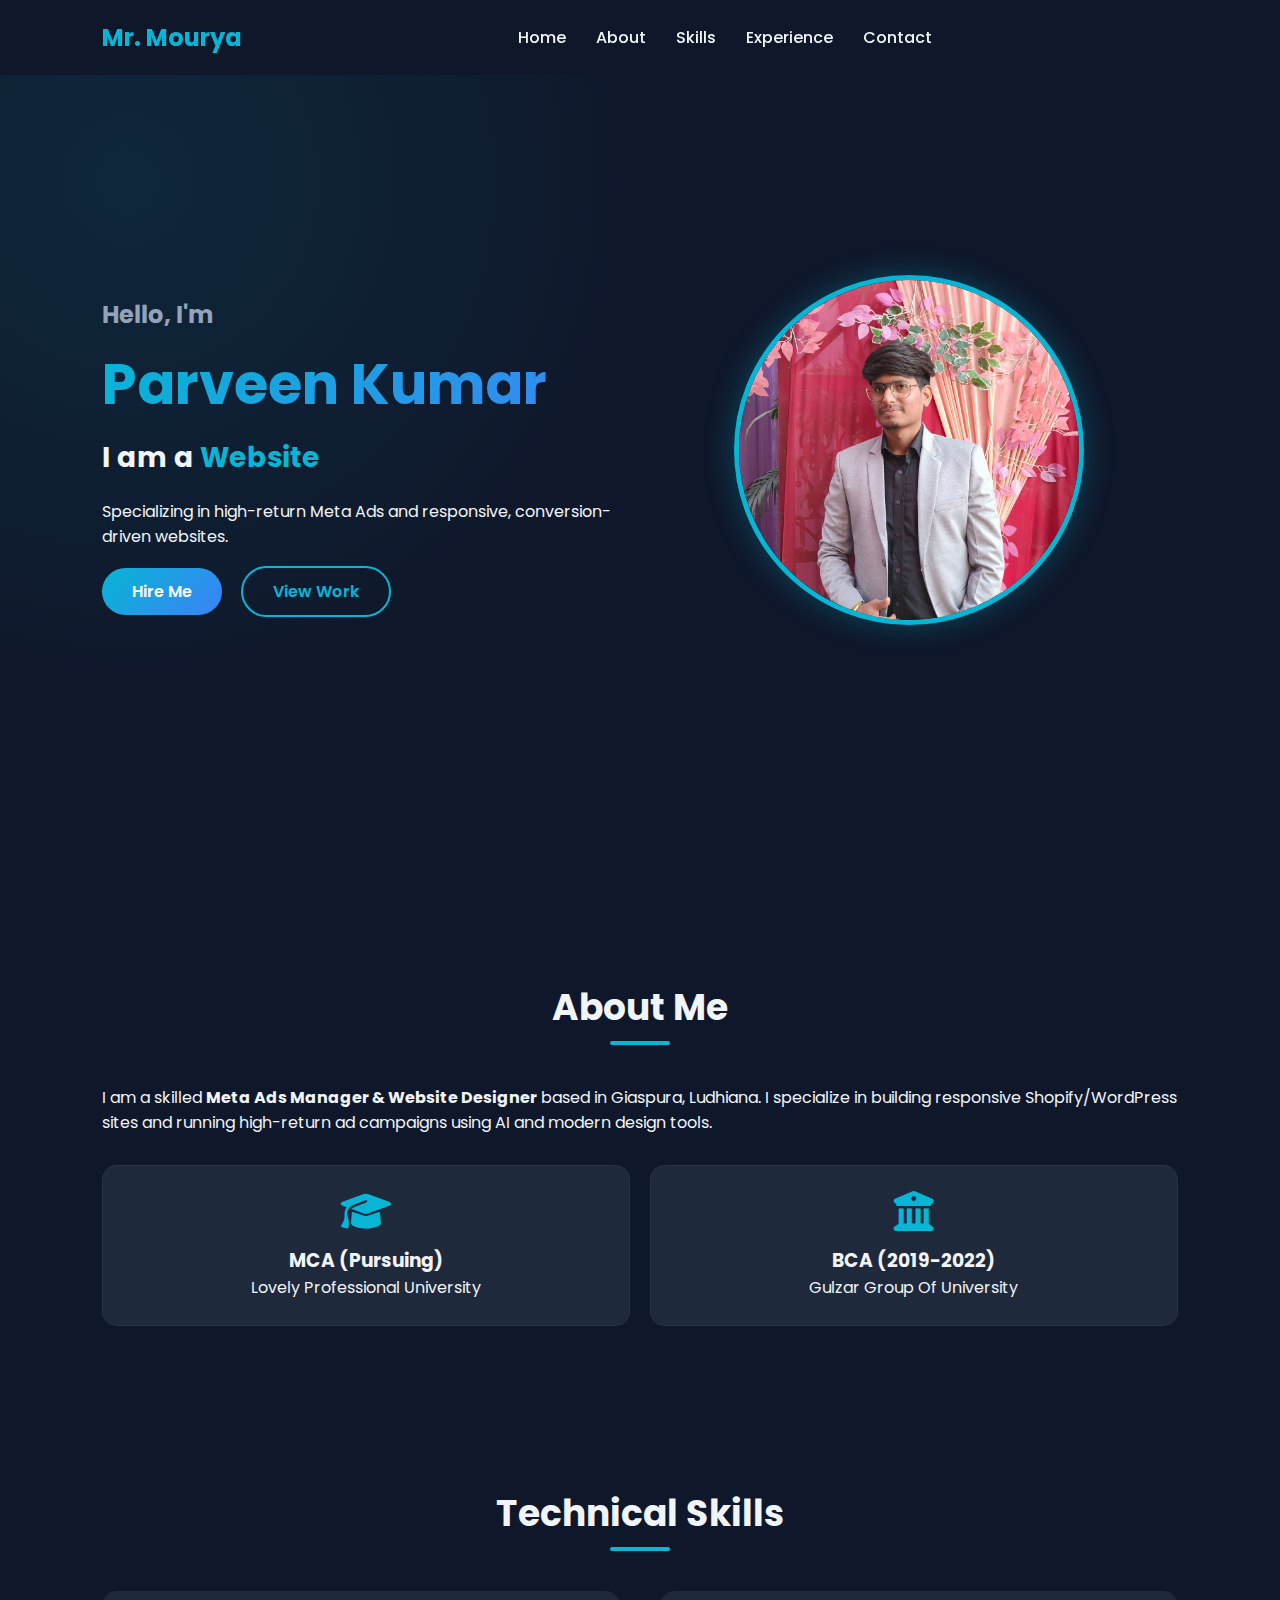
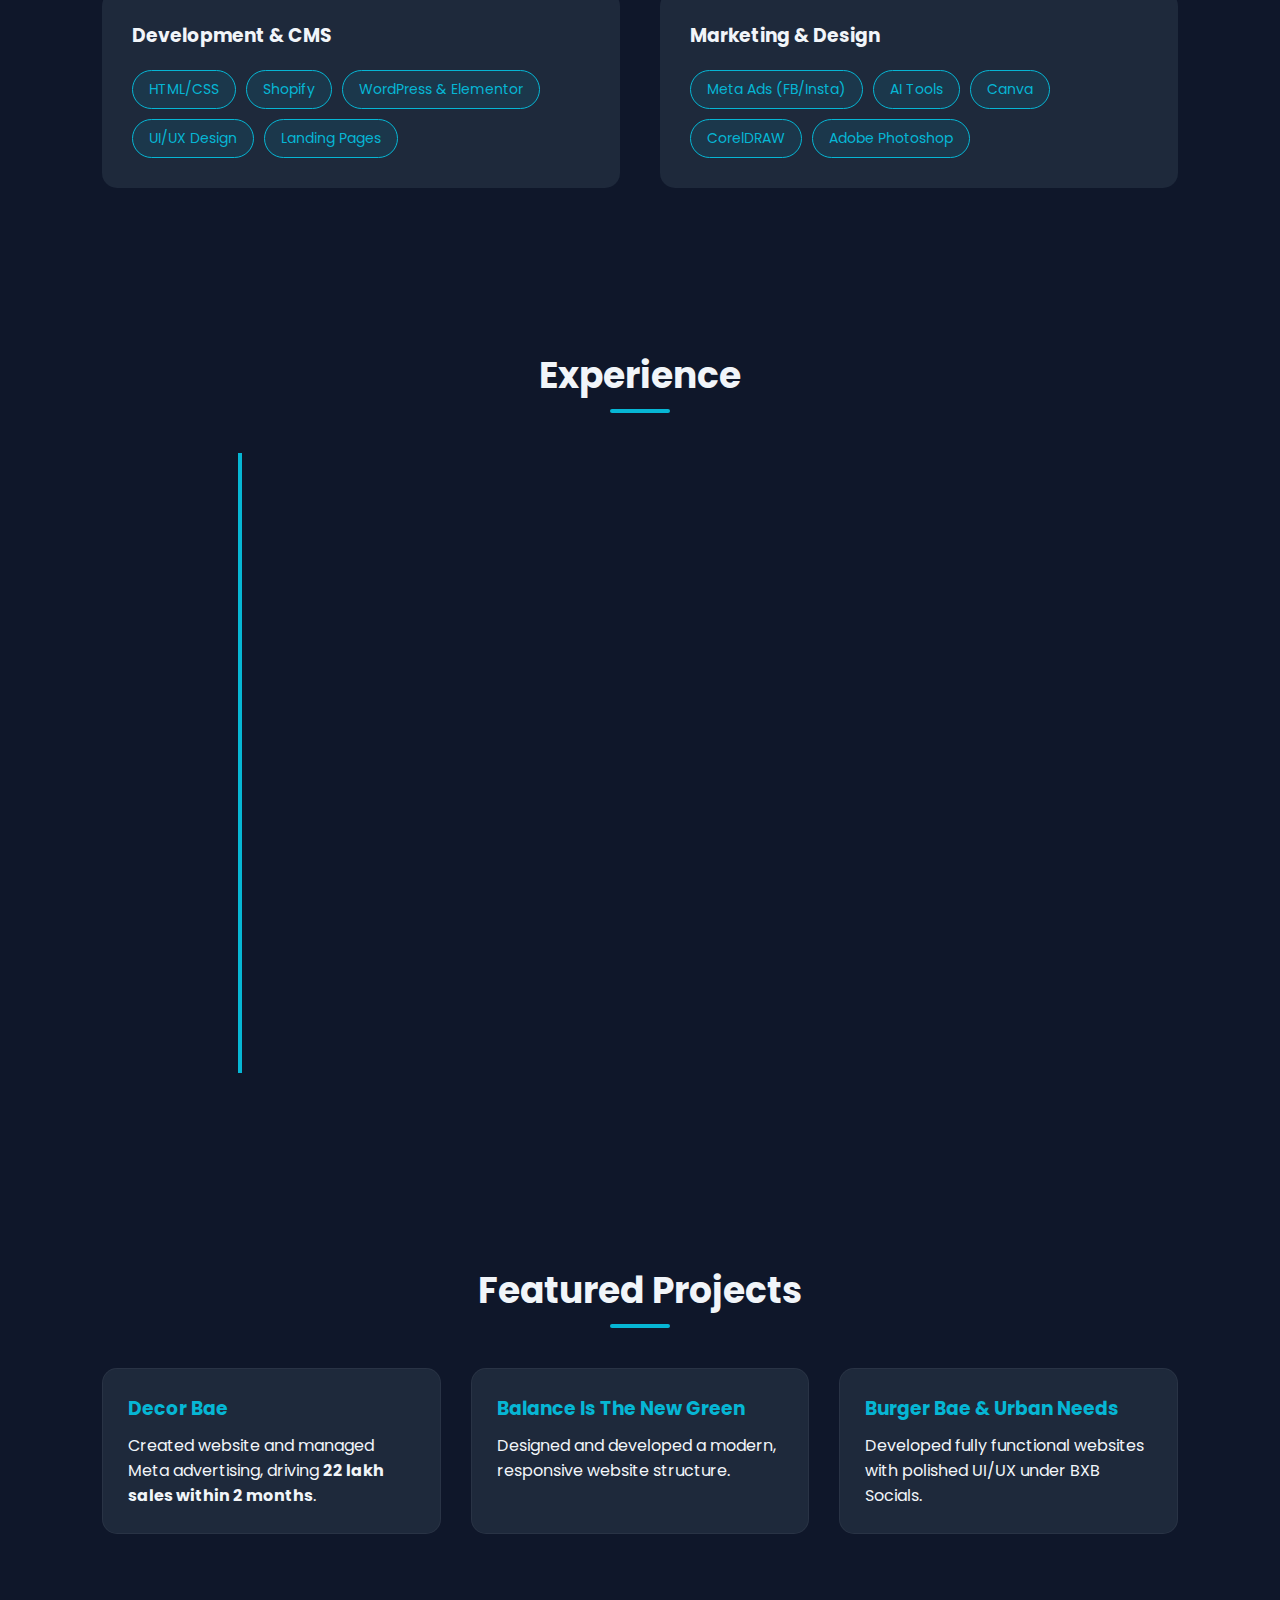
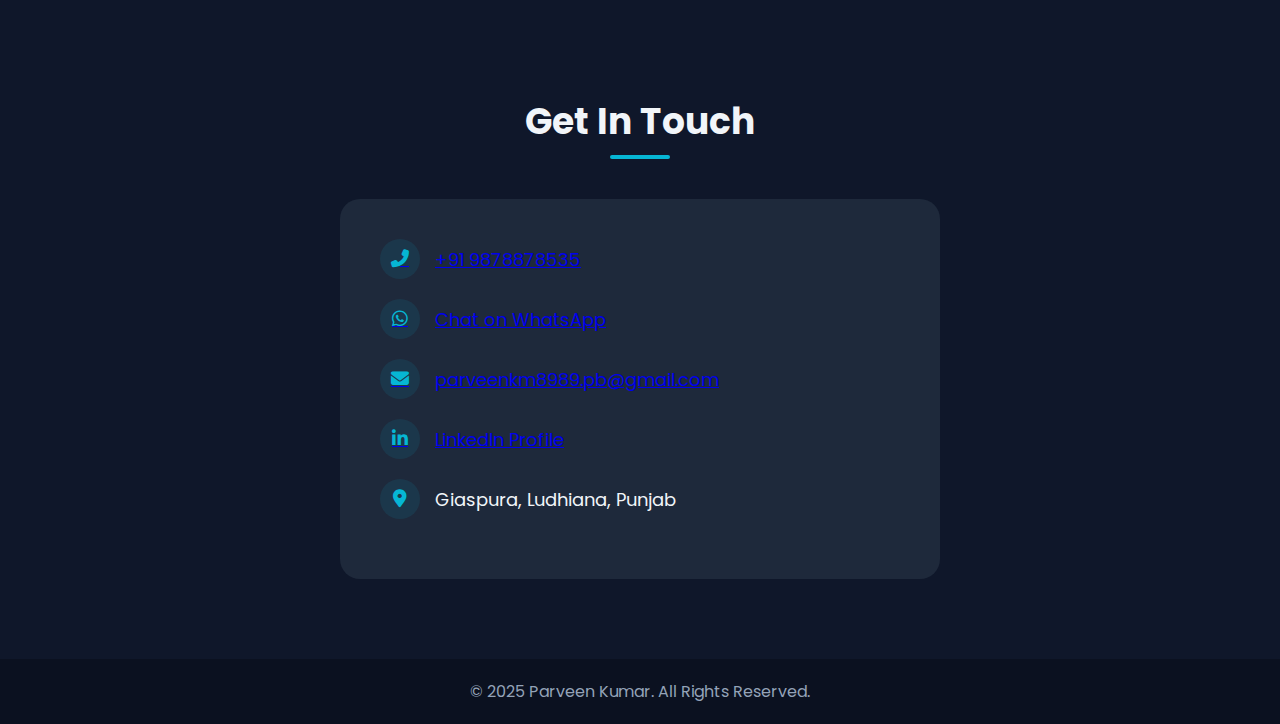
<file: index.html>
<!DOCTYPE html>
<html lang="en">
<head>
    <meta charset="UTF-8">
    <meta name="viewport" content="width=device-width, initial-scale=1.0">
    <title>Parveen Kumar | Portfolio</title>
    <link rel="stylesheet" href="style.css">
    <link rel="stylesheet" href="https://cdnjs.cloudflare.com/ajax/libs/font-awesome/6.4.0/css/all.min.css">
</head>
<body>

    <nav>
        <div class="logo">Mr. Mourya</div>
        <ul class="nav-links">
            <li><a href="#home">Home</a></li>
            <li><a href="#about">About</a></li>
            <li><a href="#skills">Skills</a></li>
            <li><a href="#experience">Experience</a></li>
            <li><a href="#contact">Contact</a></li>
        </ul>
        <div class="burger">
            <div class="line1"></div>
            <div class="line2"></div>
            <div class="line3"></div>
        </div>
    </nav>

    <section id="home">
        <div class="hero-content">
            <div class="hero-text">
                <h3>Hello, I'm</h3>
                <h1>Parveen Kumar</h1>
                <h2 class="typing-text">I am a <span id="typewriter"></span></h2>
                <p>Specializing in high-return Meta Ads and responsive, conversion-driven websites.</p>
                <div class="cta-buttons">
                    <a href="#contact" class="btn primary">Hire Me</a>
                    <a href="#experience" class="btn secondary">View Work</a>
                </div>
            </div>
            <div class="hero-img">
                <div class="img-container">
                    <img src="hero pic.jpg" alt="Parveen Kumar">
                </div>
            </div>
        </div>
    </section>

    <section id="about">
        <div class="container">
            <h2 class="section-title">About Me</h2>
            <p class="about-desc">
                I am a skilled <strong>Meta Ads Manager & Website Designer</strong> based in Giaspura, Ludhiana. 
                I specialize in building responsive Shopify/WordPress sites and running high-return ad campaigns using AI and modern design tools.
            </p>
            <div class="education-grid">
                <div class="edu-card">
                    <i class="fas fa-graduation-cap"></i>
                    <h3>MCA (Pursuing)</h3>
                    <p>Lovely Professional University</p>
                </div>
                <div class="edu-card">
                    <i class="fas fa-university"></i>
                    <h3>BCA (2019-2022)</h3>
                    <p>Gulzar Group Of University</p>
                </div>
            </div>
        </div>
    </section>

    <section id="skills">
        <div class="container">
            <h2 class="section-title">Technical Skills</h2>
            <div class="skills-wrapper">
                <div class="skill-category">
                    <h3>Development & CMS</h3>
                    <div class="tags">
                        <span>HTML/CSS</span>
                        <span>Shopify</span>
                        <span>WordPress & Elementor</span>
                        <span>UI/UX Design</span>
                        <span>Landing Pages</span>
                    </div>
                </div>
                <div class="skill-category">
                    <h3>Marketing & Design</h3>
                    <div class="tags">
                        <span>Meta Ads (FB/Insta)</span>
                        <span>AI Tools</span>
                        <span>Canva</span>
                        <span>CorelDRAW</span>
                        <span>Adobe Photoshop</span>
                    </div>
                </div>
            </div>
        </div>
    </section>

    <section id="experience">
        <div class="container">
            <h2 class="section-title">Experience</h2>
            <div class="timeline">
                
                <div class="timeline-item hidden">
                    <div class="timeline-content">
                        <h3>Website & Ecommerce Manager</h3>
                        <h4>Confidence Clothing Pvt Ltd | July 2025 - Present</h4>
                        <ul>
                            <li>Built and managed the brand's Shopify e-commerce website.</li>
                            <li>Utilized AI tools to generate humanized product visuals and digital mockups.</li>
                            <li>Created paid Meta Ad campaigns to drive brand visibility.</li>
                        </ul>
                    </div>
                </div>

                <div class="timeline-item hidden">
                    <div class="timeline-content">
                        <h3>Website & Meta Ads Manager</h3>
                        <h4>BXB Socials Pvt Ltd | April 2023 - July 2025</h4>
                        <ul>
                            <li>Developed websites for brands like BurgerBae and Urban Needs.</li>
                            <li>Managed digital growth and online sales performance.</li>
                            <li>Designed creatives for Diljit Dosanjh show exhibition.</li>
                        </ul>
                    </div>
                </div>

                <div class="timeline-item hidden">
                    <div class="timeline-content">
                        <h3>E-commerce Product Manager</h3>
                        <h4>Sehgal Trading</h4>
                        <ul>
                            <li>Managed inventory and listings on Flipkart and Amazon.</li>
                            <li>Optimized catalogs and ran advertising campaigns.</li>
                        </ul>
                    </div>
                </div>

            </div>
        </div>
    </section>

    <section id="projects">
        <div class="container">
            <h2 class="section-title">Featured Projects</h2>
            <div class="project-grid">
                <div class="project-card">
                    <div class="card-content">
                        <h3>Decor Bae</h3>
                        <p>Created website and managed Meta advertising, driving <strong>22 lakh sales within 2 months</strong>.</p>
                    </div>
                </div>
                <div class="project-card">
                    <div class="card-content">
                        <h3>Balance Is The New Green</h3>
                        <p>Designed and developed a modern, responsive website structure.</p>
                    </div>
                </div>
                <div class="project-card">
                    <div class="card-content">
                        <h3>Burger Bae & Urban Needs</h3>
                        <p>Developed fully functional websites with polished UI/UX under BXB Socials.</p>
                    </div>
                </div>
            </div>
        </div>
    </section>

    <section id="contact">
        <div class="container">
            <h2 class="section-title">Get In Touch</h2>
            <div class="contact-wrapper">
                <div class="contact-info">
                    
                    <a href="tel:+919878878535" class="info-item clickable">
                        <i class="fas fa-phone-alt"></i>
                        <span>+91 9878878535</span>
                    </a>

                    <a href="https://wa.me/919878878535" target="_blank" class="info-item clickable">
                        <i class="fab fa-whatsapp"></i>
                        <span>Chat on WhatsApp</span>
                    </a>

                    <a href="mailto:parveenkm8989.pb@gmail.com" class="info-item clickable">
                        <i class="fas fa-envelope"></i>
                        <span>parveenkm8989.pb@gmail.com</span>
                    </a>

                    <a href="https://www.linkedin.com/in/parveen-kumar-mourya-web-pormotion" target="_blank" class="info-item clickable">
                        <i class="fab fa-linkedin-in"></i>
                        <span>LinkedIn Profile</span>
                    </a>

                    <div class="info-item">
                        <i class="fas fa-map-marker-alt"></i>
                        <span>Giaspura, Ludhiana, Punjab</span>
                    </div>

                </div>
            </div>
        </div>
    </section>

    <footer>
        <p>&copy; 2025 Parveen Kumar. All Rights Reserved.</p>
    </footer>

    <script src="script.js"></script>
</body>

</html>
</file>
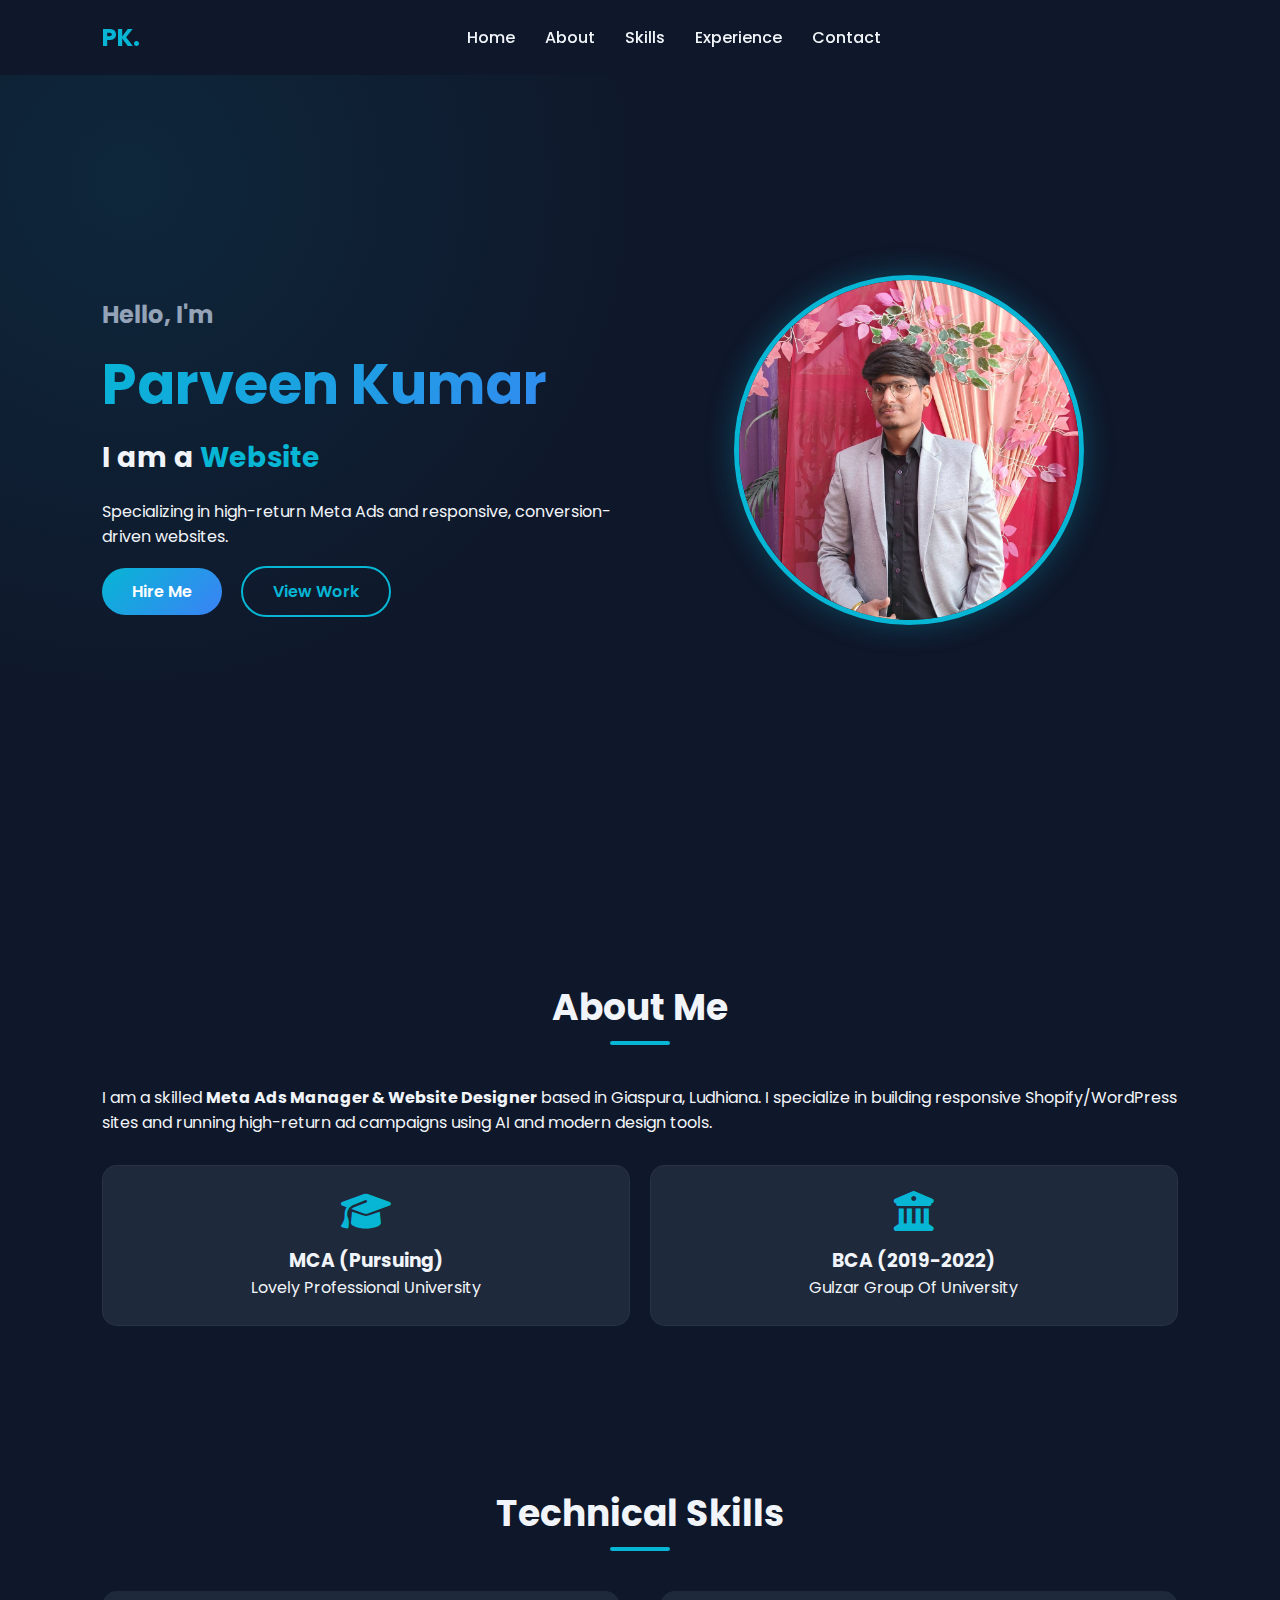
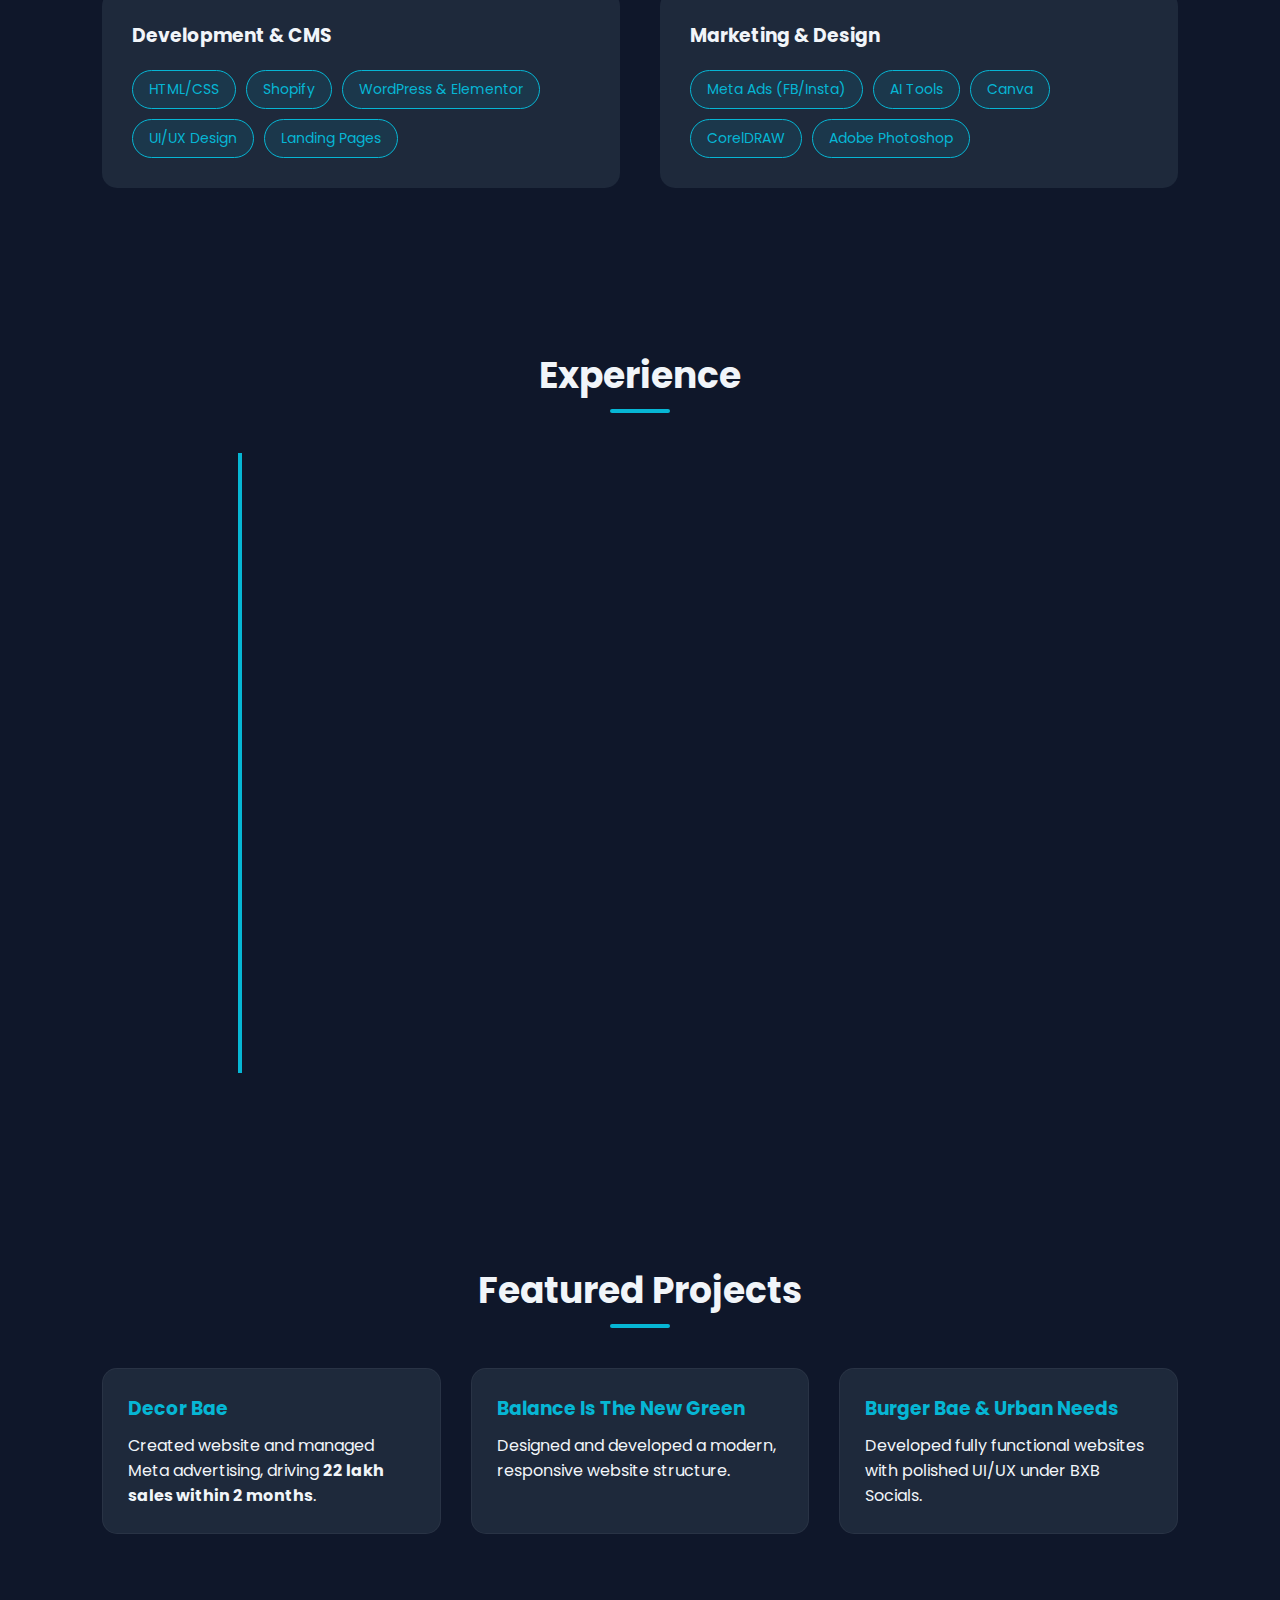
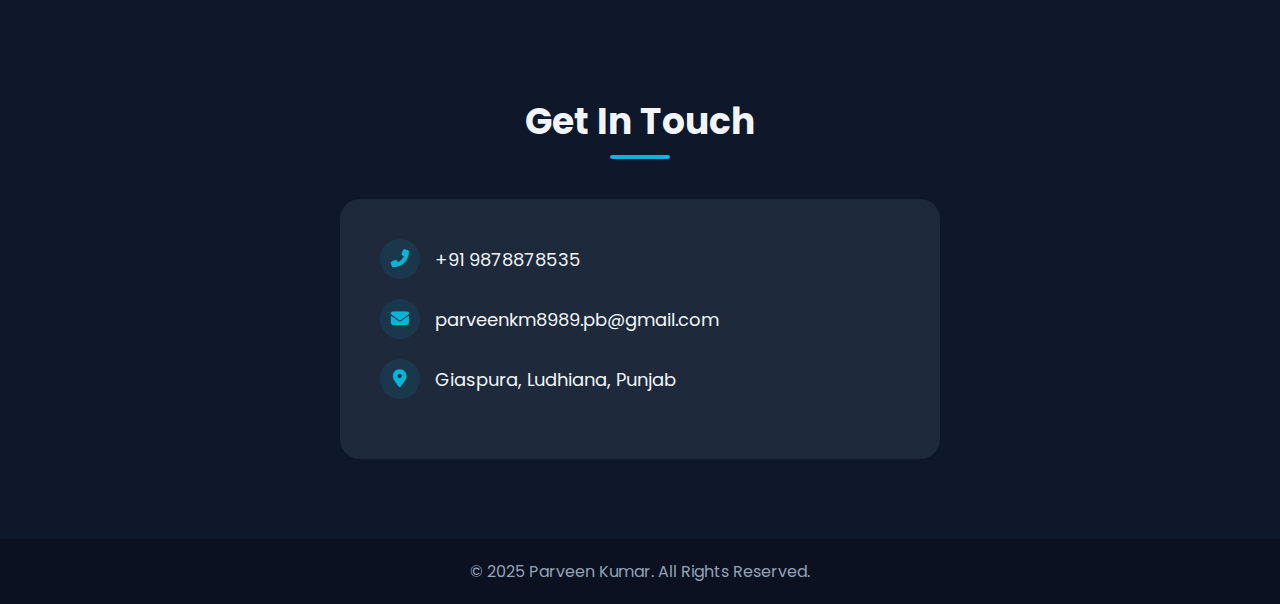
<file: structure.html>
<!DOCTYPE html>
<html lang="en">
<head>
    <meta charset="UTF-8">
    <meta name="viewport" content="width=device-width, initial-scale=1.0">
    <title>Parveen Kumar | Portfolio</title>
    <link rel="stylesheet" href="style.css">
    <link rel="stylesheet" href="https://cdnjs.cloudflare.com/ajax/libs/font-awesome/6.4.0/css/all.min.css">
</head>
<body>

    <nav>
        <div class="logo">PK.</div>
        <ul class="nav-links">
            <li><a href="#home">Home</a></li>
            <li><a href="#about">About</a></li>
            <li><a href="#skills">Skills</a></li>
            <li><a href="#experience">Experience</a></li>
            <li><a href="#contact">Contact</a></li>
        </ul>
        <div class="burger">
            <div class="line1"></div>
            <div class="line2"></div>
            <div class="line3"></div>
        </div>
    </nav>

    <section id="home">
        <div class="hero-content">
            <div class="hero-text">
                <h3>Hello, I'm</h3>
                <h1>Parveen Kumar</h1>
                <h2 class="typing-text">I am a <span id="typewriter"></span></h2>
                <p>Specializing in high-return Meta Ads and responsive, conversion-driven websites.</p>
                <div class="cta-buttons">
                    <a href="#contact" class="btn primary">Hire Me</a>
                    <a href="#experience" class="btn secondary">View Work</a>
                </div>
            </div>
            <div class="hero-img">
                <div class="img-container">
                    <img src="hero pic.jpg" alt="Parveen Kumar">
                </div>
            </div>
        </div>
    </section>

    <section id="about">
        <div class="container">
            <h2 class="section-title">About Me</h2>
            <p class="about-desc">
                I am a skilled <strong>Meta Ads Manager & Website Designer</strong> based in Giaspura, Ludhiana. 
                I specialize in building responsive Shopify/WordPress sites and running high-return ad campaigns using AI and modern design tools.
            </p>
            <div class="education-grid">
                <div class="edu-card">
                    <i class="fas fa-graduation-cap"></i>
                    <h3>MCA (Pursuing)</h3>
                    <p>Lovely Professional University</p>
                </div>
                <div class="edu-card">
                    <i class="fas fa-university"></i>
                    <h3>BCA (2019-2022)</h3>
                    <p>Gulzar Group Of University</p>
                </div>
            </div>
        </div>
    </section>

    <section id="skills">
        <div class="container">
            <h2 class="section-title">Technical Skills</h2>
            <div class="skills-wrapper">
                <div class="skill-category">
                    <h3>Development & CMS</h3>
                    <div class="tags">
                        <span>HTML/CSS</span>
                        <span>Shopify</span>
                        <span>WordPress & Elementor</span>
                        <span>UI/UX Design</span>
                        <span>Landing Pages</span>
                    </div>
                </div>
                <div class="skill-category">
                    <h3>Marketing & Design</h3>
                    <div class="tags">
                        <span>Meta Ads (FB/Insta)</span>
                        <span>AI Tools</span>
                        <span>Canva</span>
                        <span>CorelDRAW</span>
                        <span>Adobe Photoshop</span>
                    </div>
                </div>
            </div>
        </div>
    </section>

    <section id="experience">
        <div class="container">
            <h2 class="section-title">Experience</h2>
            <div class="timeline">
                
                <div class="timeline-item hidden">
                    <div class="timeline-content">
                        <h3>Website & Ecommerce Manager</h3>
                        <h4>Confidence Clothing Pvt Ltd | July 2025 - Present</h4>
                        <ul>
                            <li>Built and managed the brand's Shopify e-commerce website.</li>
                            <li>Utilized AI tools to generate humanized product visuals and digital mockups.</li>
                            <li>Created paid Meta Ad campaigns to drive brand visibility.</li>
                        </ul>
                    </div>
                </div>

                <div class="timeline-item hidden">
                    <div class="timeline-content">
                        <h3>Website & Meta Ads Manager</h3>
                        <h4>BXB Socials Pvt Ltd | April 2023 - July 2025</h4>
                        <ul>
                            <li>Developed websites for brands like BurgerBae and Urban Needs.</li>
                            <li>Managed digital growth and online sales performance.</li>
                            <li>Designed creatives for Diljit Dosanjh show exhibition.</li>
                        </ul>
                    </div>
                </div>

                <div class="timeline-item hidden">
                    <div class="timeline-content">
                        <h3>E-commerce Product Manager</h3>
                        <h4>Sehgal Trading</h4>
                        <ul>
                            <li>Managed inventory and listings on Flipkart and Amazon.</li>
                            <li>Optimized catalogs and ran advertising campaigns.</li>
                        </ul>
                    </div>
                </div>

            </div>
        </div>
    </section>

    <section id="projects">
        <div class="container">
            <h2 class="section-title">Featured Projects</h2>
            <div class="project-grid">
                <div class="project-card">
                    <div class="card-content">
                        <h3>Decor Bae</h3>
                        <p>Created website and managed Meta advertising, driving <strong>22 lakh sales within 2 months</strong>.</p>
                    </div>
                </div>
                <div class="project-card">
                    <div class="card-content">
                        <h3>Balance Is The New Green</h3>
                        <p>Designed and developed a modern, responsive website structure.</p>
                    </div>
                </div>
                <div class="project-card">
                    <div class="card-content">
                        <h3>Burger Bae & Urban Needs</h3>
                        <p>Developed fully functional websites with polished UI/UX under BXB Socials.</p>
                    </div>
                </div>
            </div>
        </div>
    </section>

    <section id="contact">
        <div class="container">
            <h2 class="section-title">Get In Touch</h2>
            <div class="contact-wrapper">
                <div class="contact-info">
                    <div class="info-item">
                        <i class="fas fa-phone-alt"></i>
                        <span>+91 9878878535</span>
                    </div>
                    <div class="info-item">
                        <i class="fas fa-envelope"></i>
                        <span>parveenkm8989.pb@gmail.com</span>
                    </div>
                    <div class="info-item">
                        <i class="fas fa-map-marker-alt"></i>
                        <span>Giaspura, Ludhiana, Punjab</span>
                    </div>
                </div>
            </div>
        </div>
    </section>

    <footer>
        <p>&copy; 2025 Parveen Kumar. All Rights Reserved.</p>
    </footer>

    <script src="script.js"></script>
</body>
</html>
</file>
<file: style.css>
@import url('https://fonts.googleapis.com/css2?family=Poppins:wght@300;400;600;700&display=swap');

:root {
    --bg-color: #0f172a;
    --card-bg: #1e293b;
    --text-color: #f1f5f9;
    --text-muted: #94a3b8;
    --accent: #06b6d4; /* Cyan */
    --accent-hover: #0891b2;
    --gradient: linear-gradient(135deg, #06b6d4 0%, #3b82f6 100%);
}

* {
    margin: 0;
    padding: 0;
    box-sizing: border-box;
    font-family: 'Poppins', sans-serif;
    scroll-behavior: smooth;
}

body {
    background-color: var(--bg-color);
    color: var(--text-color);
    overflow-x: hidden;
}

/* Navbar */
nav {
    display: flex;
    justify-content: space-between;
    align-items: center;
    padding: 20px 8%;
    background: rgba(15, 23, 42, 0.9);
    backdrop-filter: blur(10px);
    position: fixed;
    width: 100%;
    z-index: 1000;
}

.logo {
    font-size: 24px;
    font-weight: 700;
    color: var(--accent);
}

.nav-links {
    display: flex;
    list-style: none;
}

.nav-links li a {
    text-decoration: none;
    color: var(--text-color);
    margin-left: 30px;
    font-weight: 500;
    transition: color 0.3s;
}

.nav-links li a:hover {
    color: var(--accent);
}

/* Hero Section */
#home {
    height: 100vh;
    display: flex;
    align-items: center;
    justify-content: center;
    padding: 0 8%;
    background: radial-gradient(circle at 10% 20%, rgba(6, 182, 212, 0.1) 0%, transparent 40%);
}

.hero-content {
    display: flex;
    align-items: center;
    justify-content: space-between;
    width: 100%;
    flex-wrap: wrap;
}

.hero-text {
    flex: 1;
}

.hero-text h3 {
    font-size: 24px;
    color: var(--text-muted);
}

.hero-text h1 {
    font-size: 56px;
    margin: 10px 0;
    background: var(--gradient);
    -webkit-background-clip: text;
    -webkit-text-fill-color: transparent;
}

.hero-text h2 {
    font-size: 28px;
    margin-bottom: 20px;
}

.hero-text span {
    color: var(--accent);
}

.cta-buttons {
    margin-top: 30px;
}

.btn {
    padding: 12px 30px;
    border-radius: 50px;
    text-decoration: none;
    font-weight: 600;
    transition: transform 0.3s, box-shadow 0.3s;
}

.btn.primary {
    background: var(--gradient);
    color: white;
    margin-right: 15px;
}

.btn.primary:hover {
    box-shadow: 0 0 20px rgba(6, 182, 212, 0.4);
    transform: translateY(-3px);
}

.btn.secondary {
    border: 2px solid var(--accent);
    color: var(--accent);
}

.btn.secondary:hover {
    background: var(--accent);
    color: white;
}

.hero-img {
    flex: 1;
    display: flex;
    justify-content: center;
}

.img-container {
    width: 350px;
    height: 350px;
    border-radius: 50%;
    overflow: hidden;
    border: 5px solid var(--accent);
    box-shadow: 0 0 30px rgba(6, 182, 212, 0.3);
    animation: float 6s ease-in-out infinite;
}

.img-container img {
    width: 100%;
    height: 100%;
    object-fit: cover;
}

@keyframes float {
    0% { transform: translateY(0px); }
    50% { transform: translateY(-20px); }
    100% { transform: translateY(0px); }
}

/* Sections General */
section {
    padding: 80px 8%;
}

.section-title {
    text-align: center;
    font-size: 36px;
    margin-bottom: 50px;
    position: relative;
}

.section-title::after {
    content: '';
    width: 60px;
    height: 4px;
    background: var(--accent);
    position: absolute;
    bottom: -10px;
    left: 50%;
    transform: translateX(-50%);
    border-radius: 2px;
}

/* About & Education */
.education-grid {
    display: flex;
    gap: 20px;
    margin-top: 30px;
    flex-wrap: wrap;
}

.edu-card {
    background: var(--card-bg);
    flex: 1;
    padding: 25px;
    border-radius: 15px;
    text-align: center;
    transition: 0.3s;
    border: 1px solid rgba(255, 255, 255, 0.05);
}

.edu-card:hover {
    transform: translateY(-5px);
    border-color: var(--accent);
}

.edu-card i {
    font-size: 40px;
    color: var(--accent);
    margin-bottom: 15px;
}

/* Skills */
.skills-wrapper {
    display: flex;
    gap: 40px;
    flex-wrap: wrap;
}

.skill-category {
    flex: 1;
    background: var(--card-bg);
    padding: 30px;
    border-radius: 15px;
}

.tags {
    display: flex;
    flex-wrap: wrap;
    gap: 10px;
    margin-top: 20px;
}

.tags span {
    background: rgba(6, 182, 212, 0.1);
    color: var(--accent);
    padding: 8px 16px;
    border-radius: 20px;
    font-size: 14px;
    border: 1px solid var(--accent);
}

/* Experience Timeline */
.timeline {
    position: relative;
    max-width: 800px;
    margin: 0 auto;
}

.timeline::after {
    content: '';
    position: absolute;
    width: 4px;
    background: var(--accent);
    top: 0;
    bottom: 0;
    left: 0;
    margin-left: -2px;
}

.timeline-item {
    padding: 10px 40px;
    position: relative;
    background-color: inherit;
    width: 100%;
    margin-bottom: 30px;
    opacity: 0; /* JS Animation trigger */
    transform: translateY(30px);
    transition: all 0.6s ease;
}

.timeline-item.show {
    opacity: 1;
    transform: translateY(0);
}

.timeline-item::after {
    content: '';
    position: absolute;
    width: 20px;
    height: 20px;
    right: auto;
    left: -12px;
    background-color: var(--bg-color);
    border: 4px solid var(--accent);
    top: 15px;
    border-radius: 50%;
    z-index: 1;
}

.timeline-content {
    padding: 20px 30px;
    background: var(--card-bg);
    border-radius: 10px;
    border-left: 4px solid var(--accent);
}

.timeline-content h3 {
    color: var(--accent);
}
.timeline-content h4 {
    font-size: 14px;
    color: var(--text-muted);
    margin-bottom: 10px;
}

/* Projects */
.project-grid {
    display: grid;
    grid-template-columns: repeat(auto-fit, minmax(300px, 1fr));
    gap: 30px;
}

.project-card {
    background: var(--card-bg);
    border-radius: 15px;
    overflow: hidden;
    transition: 0.3s;
    border: 1px solid rgba(255,255,255,0.05);
}

.project-card:hover {
    transform: scale(1.03);
    box-shadow: 0 10px 30px rgba(0,0,0,0.5);
}

.card-content {
    padding: 25px;
}

.card-content h3 {
    color: var(--accent);
    margin-bottom: 10px;
}

/* Contact */
.contact-wrapper {
    display: flex;
    justify-content: center;
}

.contact-info {
    background: var(--card-bg);
    padding: 40px;
    border-radius: 20px;
    width: 100%;
    max-width: 600px;
}

.info-item {
    display: flex;
    align-items: center;
    margin-bottom: 20px;
    font-size: 18px;
}

.info-item i {
    width: 40px;
    height: 40px;
    background: rgba(6, 182, 212, 0.1);
    color: var(--accent);
    display: flex;
    align-items: center;
    justify-content: center;
    border-radius: 50%;
    margin-right: 15px;
}

footer {
    text-align: center;
    padding: 20px;
    background: #0b1120;
    color: var(--text-muted);
}

/* Mobile Responsive */
@media (max-width: 768px) {
    .hero-content {
        flex-direction: column-reverse;
        text-align: center;
    }
    .hero-img {
        margin-bottom: 30px;
    }
    .timeline::after {
        left: 31px;
    }
    .timeline-item {
        padding-left: 70px;
        padding-right: 25px;
    }
    .timeline-item::after {
        left: 21px;
    }
    nav {
        padding: 20px;
    }
    .nav-links {
        display: none; /* Add JS toggle for real implementation */
    }
}
/* Add this to the bottom of your style.css file */

/* Mobile Responsive */
@media (max-width: 768px) {
    
    /* Forces the skills section to stack up and down */
    .skills-wrapper {
        flex-direction: column;
    }

    /* EXISTING MOBILE STYLES (Keep these) */
    .hero-content {
        flex-direction: column-reverse;
        text-align: center;
    }
    .hero-img {
        margin-bottom: 30px;
    }
    .timeline::after {
        left: 31px;
    }
    .timeline-item {
        padding-left: 70px;
        padding-right: 25px;
    }
    .timeline-item::after {
        left: 21px;
    }
    nav {
        padding: 20px;
    }
    .nav-links {
        display: none; 
    }
}
</file>
